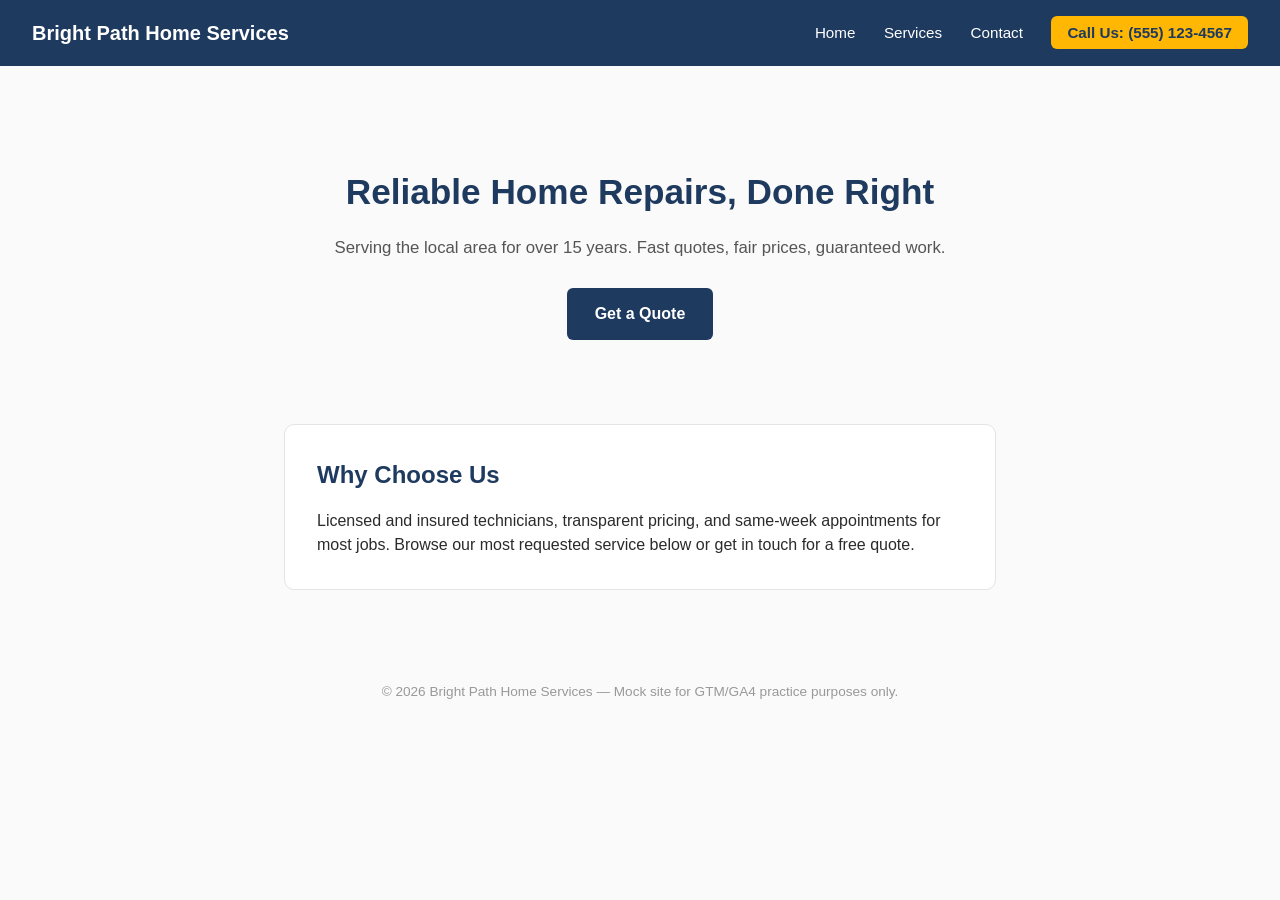
<file: index.html>
<!DOCTYPE html>
<html lang="en">
<head>
<meta charset="UTF-8">
<meta name="viewport" content="width=device-width, initial-scale=1.0">
<title>Bright Path Home Services</title>
<link rel="stylesheet" href="style.css">

<!-- Google Tag Manager -->
<!-- REPLACE WITH YOUR GTM CONTAINER ID -->
<script>
  window.dataLayer = window.dataLayer || [];
</script>
<script>(function(w,d,s,l,i){w[l]=w[l]||[];w[l].push({'gtm.start':
new Date().getTime(),event:'gtm.js'});var f=d.getElementsByTagName(s)[0],
j=d.createElement(s),dl=l!='dataLayer'?'&l='+l:'';j.async=true;j.src=
'https://www.googletagmanager.com/gtm.js?id='+i+dl;f.parentNode.insertBefore(j,f);
})(window,document,'script','dataLayer','GTM-KVBG39KC');</script>
<!-- End Google Tag Manager -->

</head>
<body>

<!-- Google Tag Manager (noscript) -->
<!-- REPLACE WITH YOUR GTM CONTAINER ID -->
<noscript><iframe src="https://www.googletagmanager.com/ns.html?id=GTM-KVBG39KC"
height="0" width="0" style="display:none;visibility:hidden"></iframe></noscript>
<!-- End Google Tag Manager (noscript) -->

<header>
  <div class="logo">Bright Path Home Services</div>
  <nav>
    <a href="index.html">Home</a>
    <a href="product.html">Services</a>
    <a href="contact.html">Contact</a>
    <a href="tel:+15551234567" class="call-link">Call Us: (555) 123-4567</a>
  </nav>
</header>

<main>
  <section class="hero">
    <h1>Reliable Home Repairs, Done Right</h1>
    <p>Serving the local area for over 15 years. Fast quotes, fair prices, guaranteed work.</p>
    <a href="contact.html" class="btn-primary">Get a Quote</a>
  </section>

  <div class="card">
    <h2>Why Choose Us</h2>
    <p>Licensed and insured technicians, transparent pricing, and same-week appointments for most jobs. Browse our most requested service below or get in touch for a free quote.</p>
  </div>
</main>

<footer>
  &copy; 2026 Bright Path Home Services — Mock site for GTM/GA4 practice purposes only.
</footer>

</body>
</html>
</file>
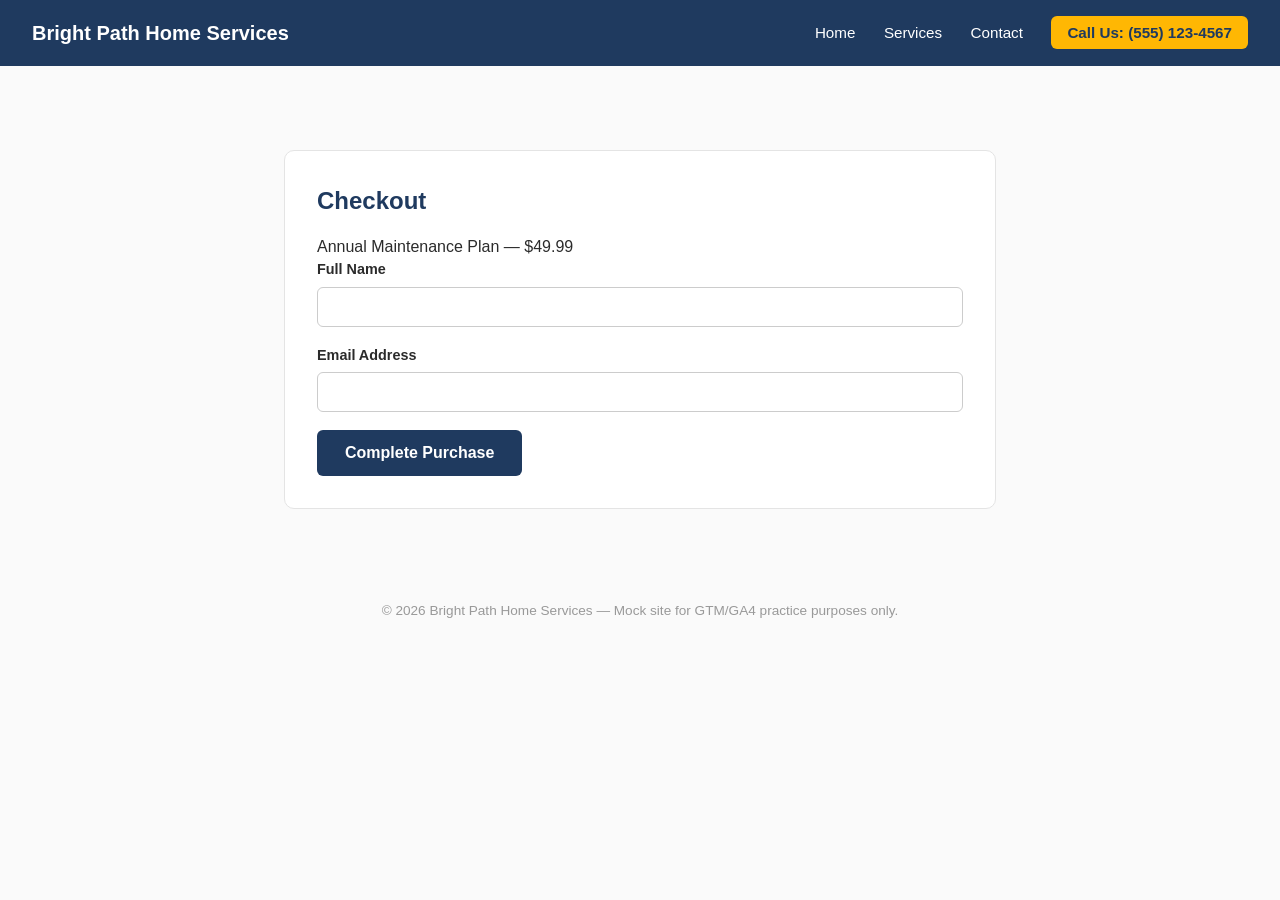
<file: checkout.html>
<!DOCTYPE html>
<html lang="en">
<head>
<meta charset="UTF-8">
<meta name="viewport" content="width=device-width, initial-scale=1.0">
<title>Checkout — Bright Path Home Services</title>
<link rel="stylesheet" href="style.css">

<!-- Google Tag Manager -->
<!-- REPLACE WITH YOUR GTM CONTAINER ID -->
<script>
  window.dataLayer = window.dataLayer || [];
</script>
<script>(function(w,d,s,l,i){w[l]=w[l]||[];w[l].push({'gtm.start':
new Date().getTime(),event:'gtm.js'});var f=d.getElementsByTagName(s)[0],
j=d.createElement(s),dl=l!='dataLayer'?'&l='+l:'';j.async=true;j.src=
'https://www.googletagmanager.com/gtm.js?id='+i+dl;f.parentNode.insertBefore(j,f);
})(window,document,'script','dataLayer','GTM-KVBG39KC');</script>
<!-- End Google Tag Manager -->

</head>
<body>

<!-- Google Tag Manager (noscript) -->
<!-- REPLACE WITH YOUR GTM CONTAINER ID -->
<noscript><iframe src="https://www.googletagmanager.com/ns.html?id=GTM-KVBG39KC"
height="0" width="0" style="display:none;visibility:hidden"></iframe></noscript>
<!-- End Google Tag Manager (noscript) -->

<header>
  <div class="logo">Bright Path Home Services</div>
  <nav>
    <a href="index.html">Home</a>
    <a href="product.html">Services</a>
    <a href="contact.html">Contact</a>
    <a href="tel:+15551234567" class="call-link">Call Us: (555) 123-4567</a>
  </nav>
</header>

<main>
  <div class="card">
    <h2>Checkout</h2>
    <p>Annual Maintenance Plan — $49.99</p>

    <!-- Plain HTML form. Action includes the mock order details as query
         params, simulating a simple non-JS checkout redirect. -->
    <form id="checkoutForm" action="purchase-confirmation.html" method="get">
      <input type="hidden" name="order" value="12345">
      <input type="hidden" name="value" value="49.99">
      <div class="field">
        <label for="cname">Full Name</label>
        <input type="text" id="cname" name="cname" required>
      </div>
      <div class="field">
        <label for="cemail">Email Address</label>
        <input type="email" id="cemail" name="cemail" required>
      </div>
      <button type="submit" class="btn-primary">Complete Purchase</button>
    </form>
  </div>
</main>

<footer>
  &copy; 2026 Bright Path Home Services — Mock site for GTM/GA4 practice purposes only.
</footer>

</body>
</html>
</file>
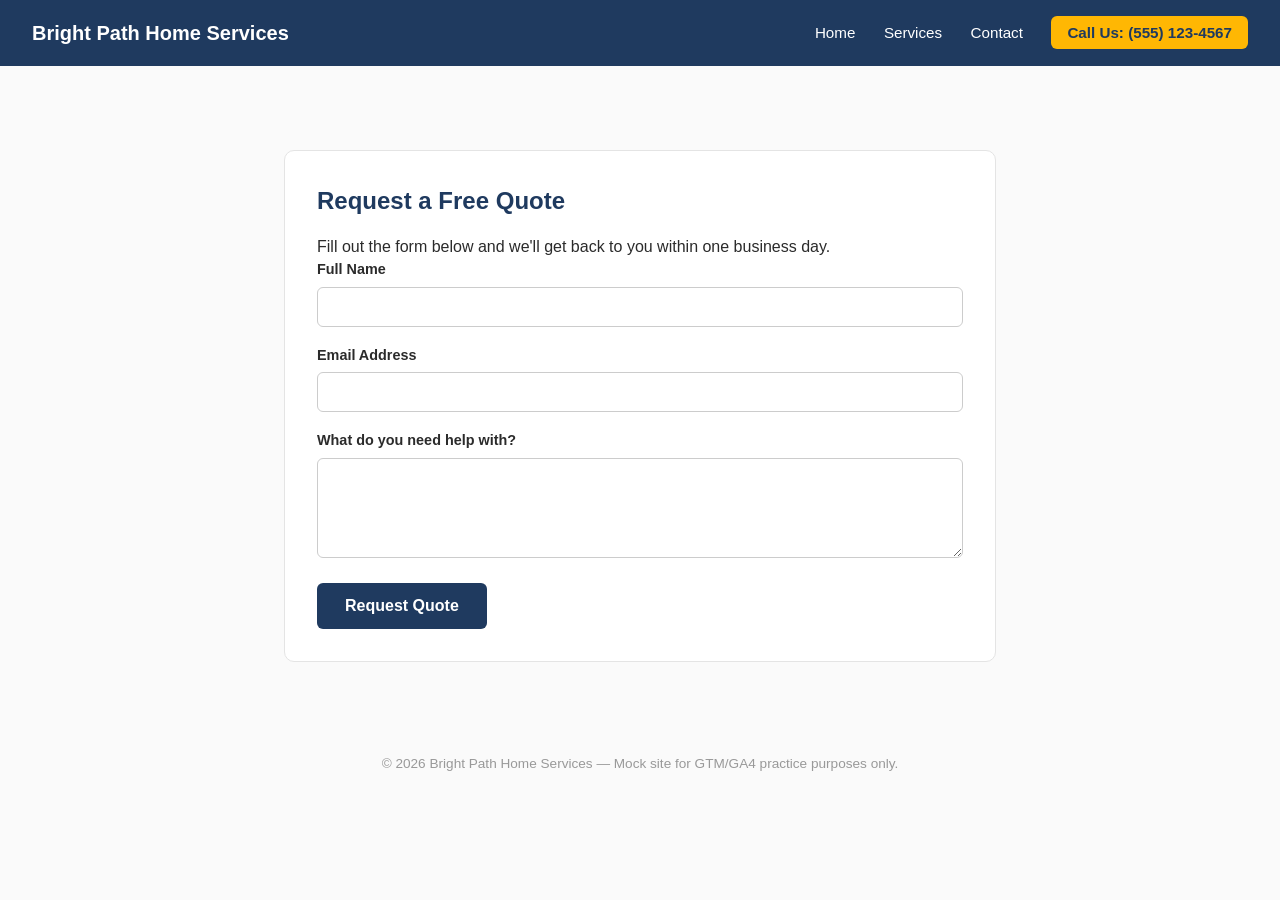
<file: contact.html>
<!DOCTYPE html>
<html lang="en">
<head>
<meta charset="UTF-8">
<meta name="viewport" content="width=device-width, initial-scale=1.0">
<title>Get a Quote — Bright Path Home Services</title>
<link rel="stylesheet" href="style.css">

<!-- Google Tag Manager -->
<!-- REPLACE WITH YOUR GTM CONTAINER ID -->
<script>
  window.dataLayer = window.dataLayer || [];
</script>
<script>(function(w,d,s,l,i){w[l]=w[l]||[];w[l].push({'gtm.start':
new Date().getTime(),event:'gtm.js'});var f=d.getElementsByTagName(s)[0],
j=d.createElement(s),dl=l!='dataLayer'?'&l='+l:'';j.async=true;j.src=
'https://www.googletagmanager.com/gtm.js?id='+i+dl;f.parentNode.insertBefore(j,f);
})(window,document,'script','dataLayer','GTM-KVBG39KC');</script>
<!-- End Google Tag Manager -->

</head>
<body>

<!-- Google Tag Manager (noscript) -->
<!-- REPLACE WITH YOUR GTM CONTAINER ID -->
<noscript><iframe src="https://www.googletagmanager.com/ns.html?id=GTM-KVBG39KC"
height="0" width="0" style="display:none;visibility:hidden"></iframe></noscript>
<!-- End Google Tag Manager (noscript) -->

<header>
  <div class="logo">Bright Path Home Services</div>
  <nav>
    <a href="index.html">Home</a>
    <a href="product.html">Services</a>
    <a href="contact.html">Contact</a>
    <a href="tel:+15551234567" class="call-link">Call Us: (555) 123-4567</a>
  </nav>
</header>

<main>
  <div class="card">
    <h2>Request a Free Quote</h2>
    <p>Fill out the form below and we'll get back to you within one business day.</p>

    <!-- Plain HTML form, no JS handling — redirects via the form action attribute -->
    <form id="contactForm" action="thank-you.html" method="get">
      <div class="field">
        <label for="name">Full Name</label>
        <input type="text" id="name" name="name" required>
      </div>
      <div class="field">
        <label for="email">Email Address</label>
        <input type="email" id="email" name="email" required>
      </div>
      <div class="field">
        <label for="message">What do you need help with?</label>
        <textarea id="message" name="message" required></textarea>
      </div>
      <button type="submit" class="btn-primary">Request Quote</button>
    </form>
  </div>
</main>

<footer>
  &copy; 2026 Bright Path Home Services — Mock site for GTM/GA4 practice purposes only.
</footer>

</body>
</html>
</file>
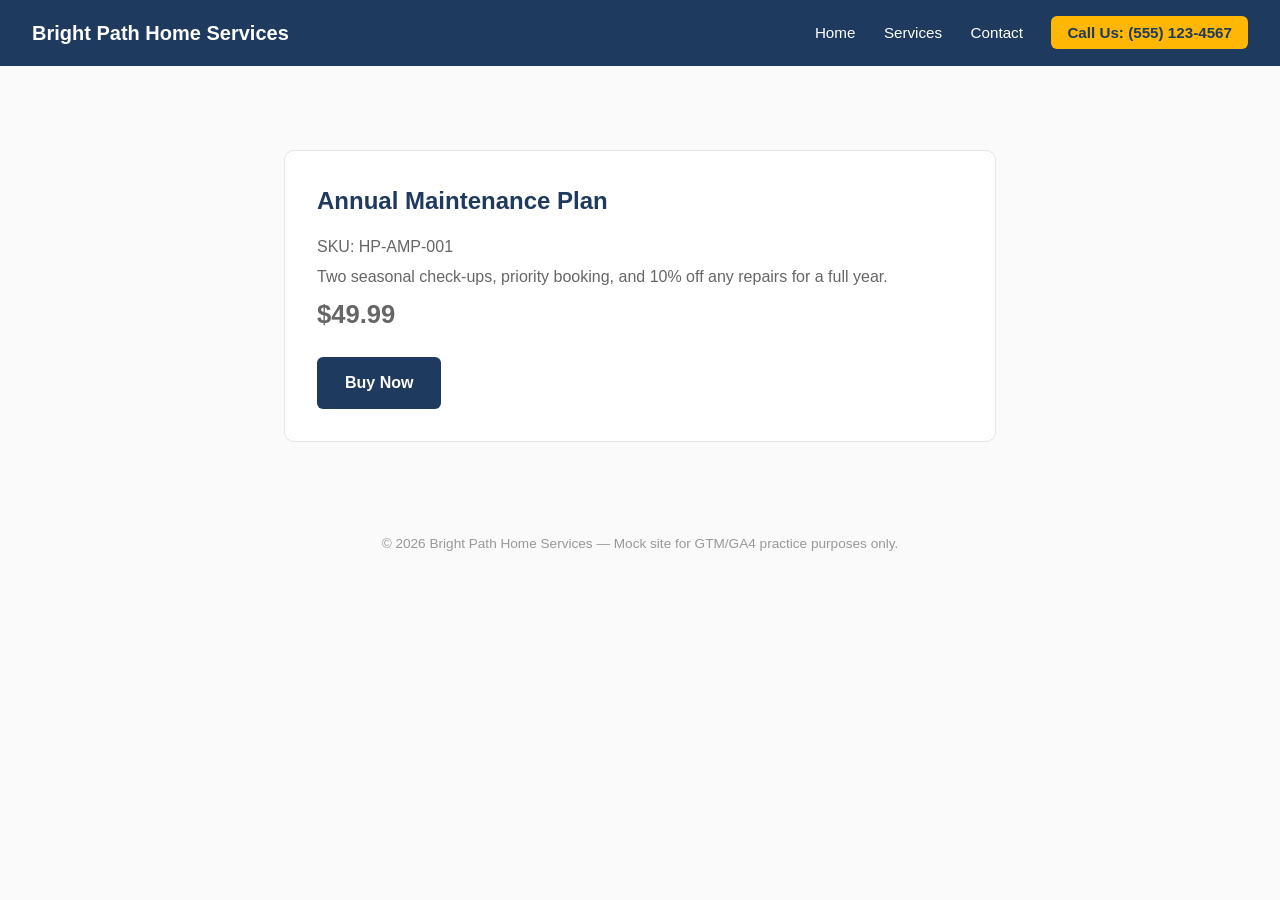
<file: product.html>
<!DOCTYPE html>
<html lang="en">
<head>
<meta charset="UTF-8">
<meta name="viewport" content="width=device-width, initial-scale=1.0">
<title>Annual Maintenance Plan — Bright Path Home Services</title>
<link rel="stylesheet" href="style.css">

<!-- Google Tag Manager -->
<!-- REPLACE WITH YOUR GTM CONTAINER ID -->
<script>
  window.dataLayer = window.dataLayer || [];
</script>
<script>(function(w,d,s,l,i){w[l]=w[l]||[];w[l].push({'gtm.start':
new Date().getTime(),event:'gtm.js'});var f=d.getElementsByTagName(s)[0],
j=d.createElement(s),dl=l!='dataLayer'?'&l='+l:'';j.async=true;j.src=
'https://www.googletagmanager.com/gtm.js?id='+i+dl;f.parentNode.insertBefore(j,f);
})(window,document,'script','dataLayer','GTM-KVBG39KC');</script>
<!-- End Google Tag Manager -->

</head>
<body>

<!-- Google Tag Manager (noscript) -->
<!-- REPLACE WITH YOUR GTM CONTAINER ID -->
<noscript><iframe src="https://www.googletagmanager.com/ns.html?id=GTM-KVBG39KC"
height="0" width="0" style="display:none;visibility:hidden"></iframe></noscript>
<!-- End Google Tag Manager (noscript) -->

<header>
  <div class="logo">Bright Path Home Services</div>
  <nav>
    <a href="index.html">Home</a>
    <a href="product.html">Services</a>
    <a href="contact.html">Contact</a>
    <a href="tel:+15551234567" class="call-link">Call Us: (555) 123-4567</a>
  </nav>
</header>

<main>
  <div class="card product-info">
    <div class="product-details">
      <h2>Annual Maintenance Plan</h2>
      <p>SKU: HP-AMP-001</p>
      <p>Two seasonal check-ups, priority booking, and 10% off any repairs for a full year.</p>
      <p class="price">$49.99</p>
    </div>
    <a href="checkout.html" class="btn-primary buy-now-btn">Buy Now</a>
  </div>
</main>

<footer>
  &copy; 2026 Bright Path Home Services — Mock site for GTM/GA4 practice purposes only.
</footer>

</body>
</html>
</file>
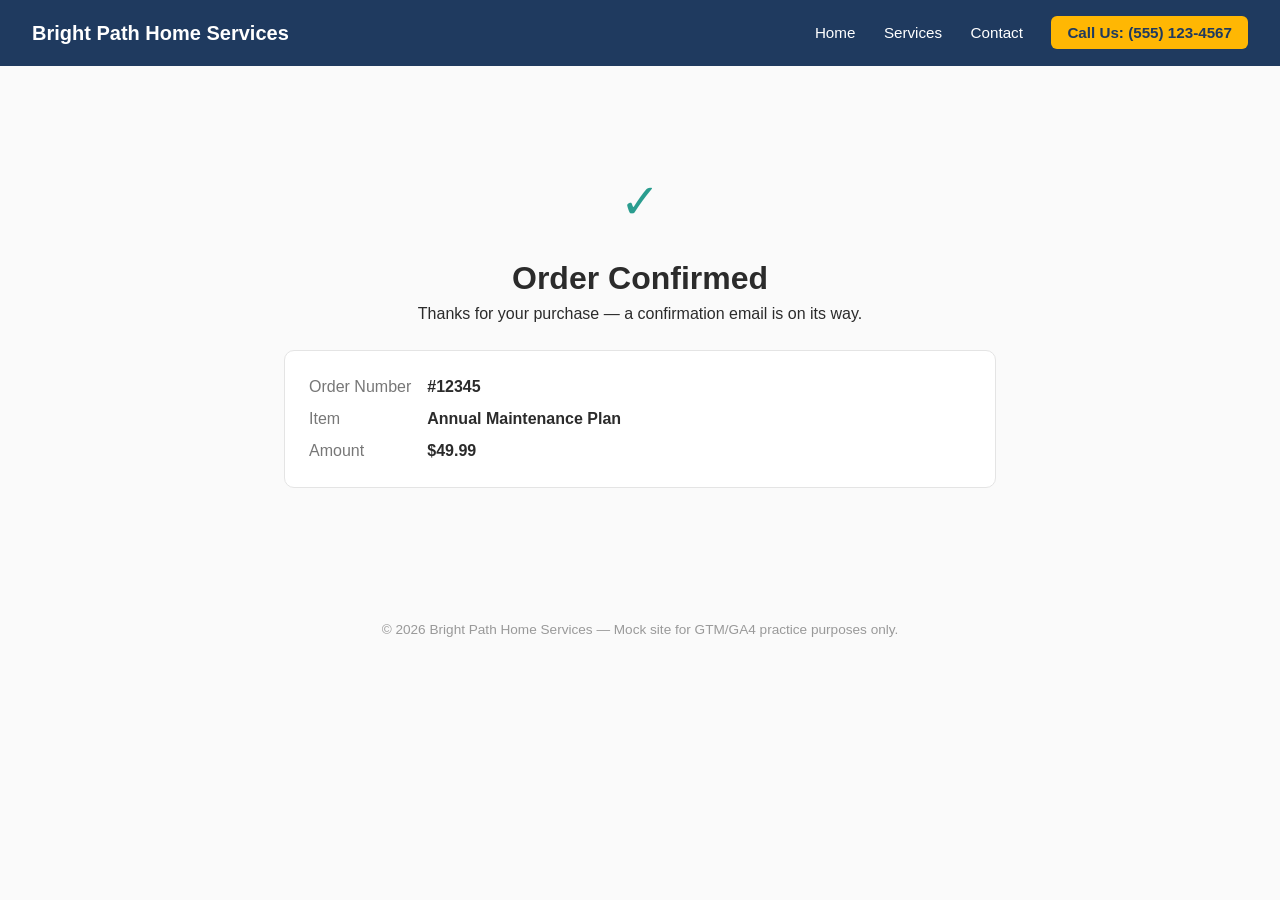
<file: purchase-confirmation.html>
<!DOCTYPE html>
<html lang="en">
<head>
<meta charset="UTF-8">
<meta name="viewport" content="width=device-width, initial-scale=1.0">
<title>Order Confirmed — Bright Path Home Services</title>
<link rel="stylesheet" href="style.css">

<!-- Google Tag Manager -->
<!-- REPLACE WITH YOUR GTM CONTAINER ID -->
<script>
  window.dataLayer = window.dataLayer || [];
</script>
<script>(function(w,d,s,l,i){w[l]=w[l]||[];w[l].push({'gtm.start':
new Date().getTime(),event:'gtm.js'});var f=d.getElementsByTagName(s)[0],
j=d.createElement(s),dl=l!='dataLayer'?'&l='+l:'';j.async=true;j.src=
'https://www.googletagmanager.com/gtm.js?id='+i+dl;f.parentNode.insertBefore(j,f);
})(window,document,'script','dataLayer','GTM-KVBG39KC');</script>
<!-- End Google Tag Manager -->

<!--
  This dataLayer push simulates what a real ecommerce platform (Shopify,
  WooCommerce, etc.) or a developer would already have built into the
  order confirmation page BEFORE you, as the PPC exec, ever touch it.
  Your job is not to write this — it's to open GTM Preview mode, find
  this "purchase" event already sitting in the dataLayer, and build a
  Data Layer Variable in GTM to pull out ecommerce.value and
  ecommerce.transaction_id for your Google Ads and GA4 tags.
-->
<script>
  dataLayer.push({
    event: "purchase",
    ecommerce: {
      transaction_id: "12345",
      value: 49.99,
      currency: "USD",
      items: [
        {
          item_id: "HP-AMP-001",
          item_name: "Annual Maintenance Plan",
          price: 49.99,
          quantity: 1
        }
      ]
    }
  });
</script>

</head>
<body>

<!-- Google Tag Manager (noscript) -->
<!-- REPLACE WITH YOUR GTM CONTAINER ID -->
<noscript><iframe src="https://www.googletagmanager.com/ns.html?id=GTM-KVBG39KC"
height="0" width="0" style="display:none;visibility:hidden"></iframe></noscript>
<!-- End Google Tag Manager (noscript) -->

<header>
  <div class="logo">Bright Path Home Services</div>
  <nav>
    <a href="index.html">Home</a>
    <a href="product.html">Services</a>
    <a href="contact.html">Contact</a>
    <a href="tel:+15551234567" class="call-link">Call Us: (555) 123-4567</a>
  </nav>
</header>

<main>
  <div class="confirmation-box">
    <div class="checkmark">&#10003;</div>
    <h1>Order Confirmed</h1>
    <p>Thanks for your purchase — a confirmation email is on its way.</p>

    <div class="order-details">
      <dl>
        <dt>Order Number</dt>
        <dd>#12345</dd>
        <dt>Item</dt>
        <dd>Annual Maintenance Plan</dd>
        <dt>Amount</dt>
        <dd>$49.99</dd>
      </dl>
    </div>
  </div>
</main>

<footer>
  &copy; 2026 Bright Path Home Services — Mock site for GTM/GA4 practice purposes only.
</footer>

</body>
</html>
</file>
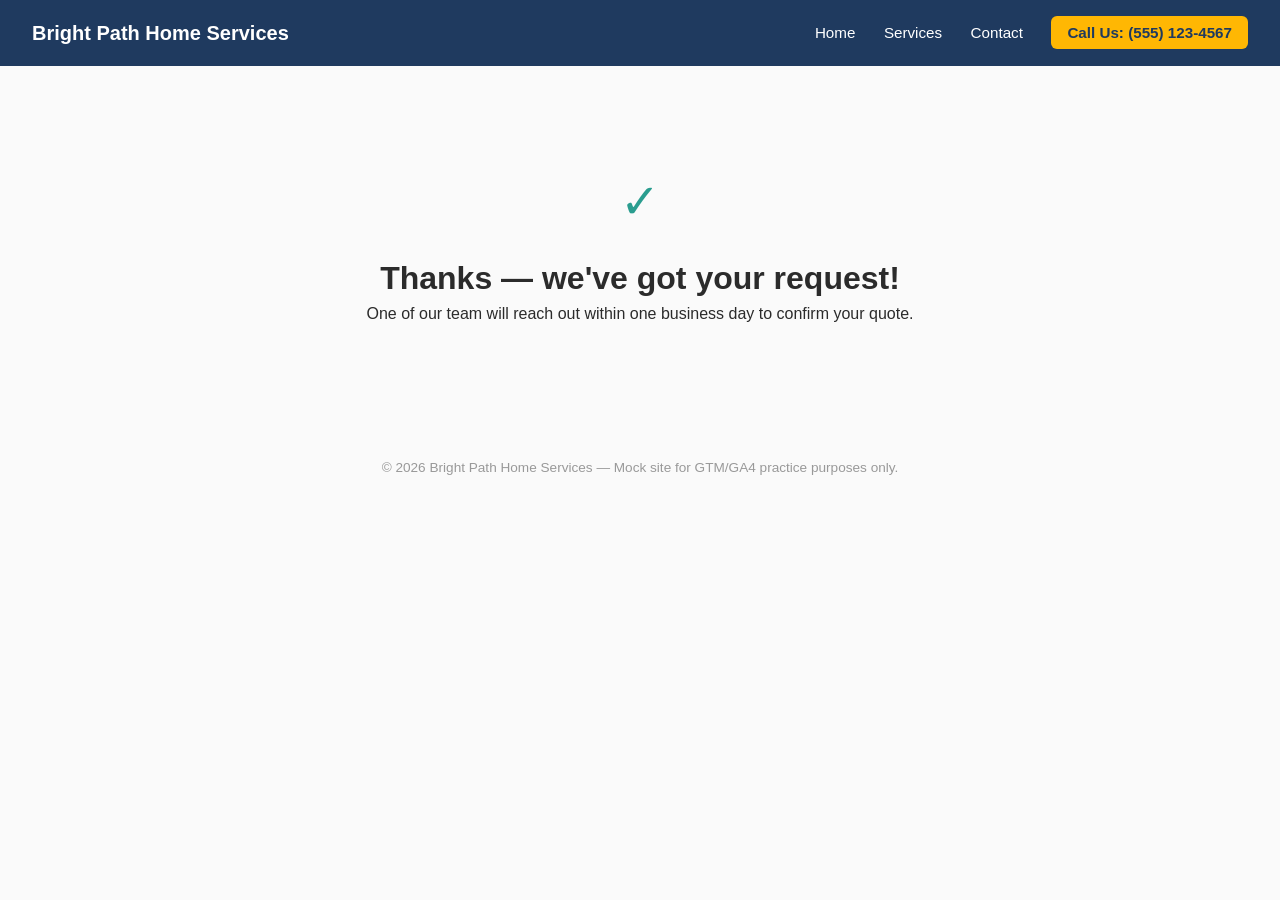
<file: thank-you.html>
<!DOCTYPE html>
<html lang="en">
<head>
<meta charset="UTF-8">
<meta name="viewport" content="width=device-width, initial-scale=1.0">
<title>Thank You — Bright Path Home Services</title>
<link rel="stylesheet" href="style.css">

<!-- Google Tag Manager -->
<!-- REPLACE WITH YOUR GTM CONTAINER ID -->
<script>
  window.dataLayer = window.dataLayer || [];
</script>
<script>(function(w,d,s,l,i){w[l]=w[l]||[];w[l].push({'gtm.start':
new Date().getTime(),event:'gtm.js'});var f=d.getElementsByTagName(s)[0],
j=d.createElement(s),dl=l!='dataLayer'?'&l='+l:'';j.async=true;j.src=
'https://www.googletagmanager.com/gtm.js?id='+i+dl;f.parentNode.insertBefore(j,f);
})(window,document,'script','dataLayer','GTM-KVBG39KC');</script>
<!-- End Google Tag Manager -->

</head>
<body>

<!-- Google Tag Manager (noscript) -->
<!-- REPLACE WITH YOUR GTM CONTAINER ID -->
<noscript><iframe src="https://www.googletagmanager.com/ns.html?id=GTM-KVBG39KC"
height="0" width="0" style="display:none;visibility:hidden"></iframe></noscript>
<!-- End Google Tag Manager (noscript) -->

<header>
  <div class="logo">Bright Path Home Services</div>
  <nav>
    <a href="index.html">Home</a>
    <a href="product.html">Services</a>
    <a href="contact.html">Contact</a>
    <a href="tel:+15551234567" class="call-link">Call Us: (555) 123-4567</a>
  </nav>
</header>

<main>
  <div class="confirmation-box">
    <div class="checkmark">&#10003;</div>
    <h1>Thanks — we've got your request!</h1>
    <p>One of our team will reach out within one business day to confirm your quote.</p>
  </div>
</main>

<footer>
  &copy; 2026 Bright Path Home Services — Mock site for GTM/GA4 practice purposes only.
</footer>

</body>
</html>
</file>
<file: style.css>
* {
  box-sizing: border-box;
  margin: 0;
  padding: 0;
}

body {
  font-family: -apple-system, BlinkMacSystemFont, "Segoe UI", Roboto, Arial, sans-serif;
  color: #2b2b2b;
  background: #fafafa;
  line-height: 1.5;
}

header {
  background: #1f3a5f;
  color: #fff;
  padding: 18px 32px;
  display: flex;
  justify-content: space-between;
  align-items: center;
}

header .logo {
  font-weight: 700;
  font-size: 1.25rem;
}

nav a {
  color: #fff;
  text-decoration: none;
  margin-left: 24px;
  font-size: 0.95rem;
}

nav a:hover {
  text-decoration: underline;
}

.call-link {
  background: #ffb703;
  color: #1f3a5f;
  padding: 8px 16px;
  border-radius: 6px;
  font-weight: 600;
}

main {
  max-width: 760px;
  margin: 0 auto;
  padding: 60px 24px;
}

.hero {
  text-align: center;
  padding: 40px 0 60px;
}

.hero h1 {
  font-size: 2.2rem;
  margin-bottom: 16px;
  color: #1f3a5f;
}

.hero p {
  color: #555;
  margin-bottom: 28px;
  font-size: 1.05rem;
}

.btn-primary {
  display: inline-block;
  background: #1f3a5f;
  color: #fff;
  padding: 14px 28px;
  border-radius: 6px;
  text-decoration: none;
  font-weight: 600;
  border: none;
  font-size: 1rem;
  cursor: pointer;
}

.btn-primary:hover {
  background: #16283f;
}

.card {
  background: #fff;
  border: 1px solid #e4e4e4;
  border-radius: 10px;
  padding: 32px;
  margin-top: 24px;
}

h2 {
  color: #1f3a5f;
  margin-bottom: 16px;
}

.field {
  margin-bottom: 18px;
}

.field label {
  display: block;
  margin-bottom: 6px;
  font-weight: 600;
  font-size: 0.9rem;
}

.field input,
.field textarea {
  width: 100%;
  padding: 10px 12px;
  border: 1px solid #ccc;
  border-radius: 6px;
  font-size: 1rem;
  font-family: inherit;
}

.field textarea {
  min-height: 100px;
  resize: vertical;
}

.product-info {
  display: flex;
  justify-content: space-between;
  align-items: center;
  flex-wrap: wrap;
  gap: 24px;
}

.product-details p {
  color: #666;
  margin-top: 6px;
}

.price {
  font-size: 1.6rem;
  font-weight: 700;
  color: #1f3a5f;
}

.confirmation-box {
  text-align: center;
  padding: 40px 0;
}

.confirmation-box .checkmark {
  font-size: 3rem;
  color: #2a9d8f;
  margin-bottom: 16px;
}

.order-details {
  background: #fff;
  border: 1px solid #e4e4e4;
  border-radius: 10px;
  padding: 24px;
  margin-top: 24px;
  text-align: left;
}

.order-details dl {
  display: grid;
  grid-template-columns: auto 1fr;
  gap: 8px 16px;
}

.order-details dt {
  color: #777;
}

.order-details dd {
  font-weight: 600;
}

footer {
  text-align: center;
  padding: 32px 24px;
  color: #999;
  font-size: 0.85rem;
}
</file>
